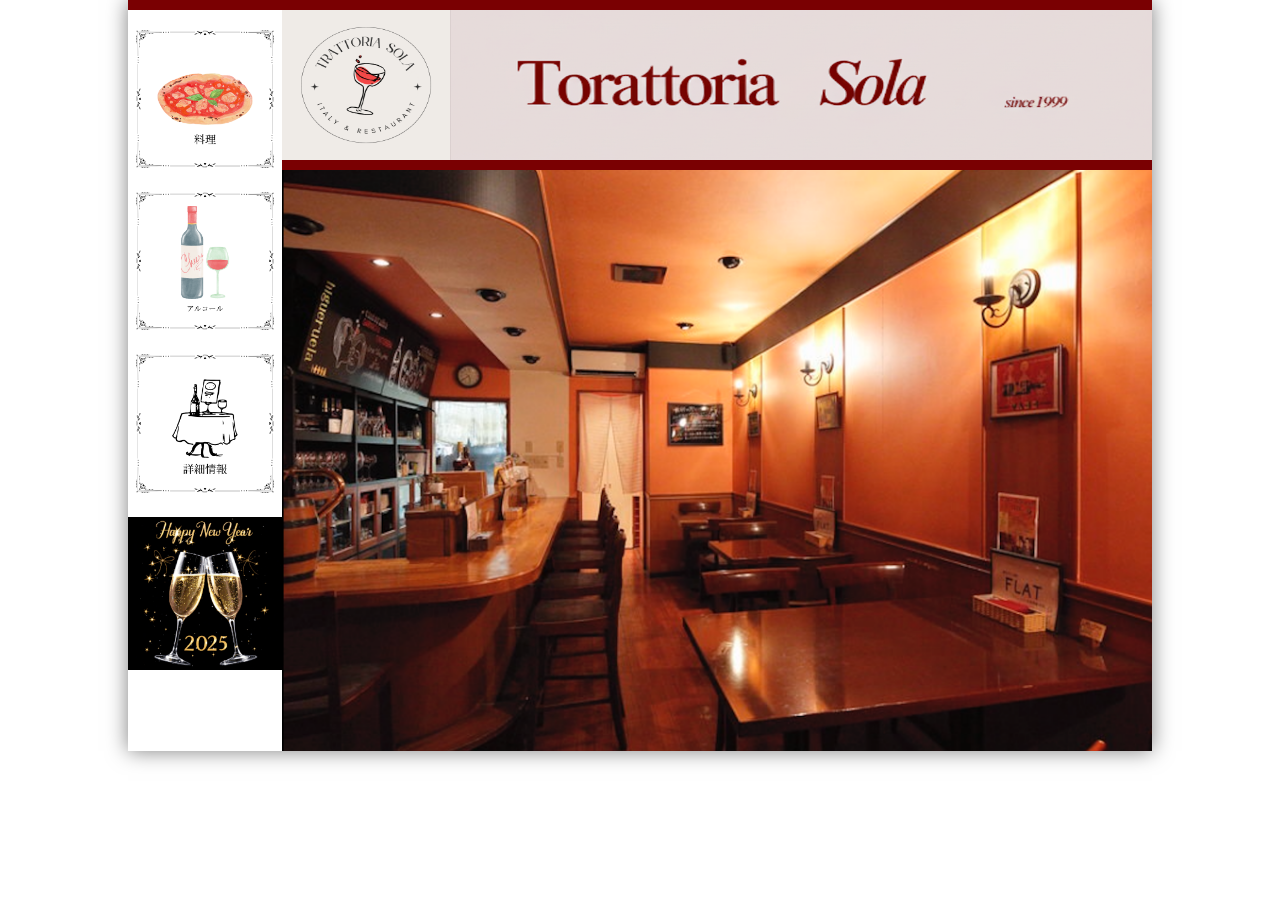
<file: index.html>
<!doctype html>
<html>
<head>
<meta charset="UTF-8">
<title>無題ドキュメント</title>
<link href="project6.css" rel="stylesheet" type="text/css">
</head>

<body>
<div class="container-flex">
    <div class="sidebar">
		<a href="menu.html" class="sidebar-link">
			<img src="料理.png" alt="画像1">
		</a>
		<a href="alcohol.html" class="sidebar-link">
			<img src="アルコール.png" alt="画像2">
		</a>
		<a href="detail.html" class="sidebar-link">
			<img src="詳細情報.png" alt="画像3">
		</a>
		<a href="newyear.html" class="sideber-link">
			<img src="ai-generated-16987_256.gif" alt="画像4">
		</a>
    </div>
    <div class="main-area">
        <header class="header">
			<div class="middle">
				<div id="one"><img src="torattoria sole.png" alt="" width="100%" height="100%"></div>
				<div id="two"><img src="スクリーンショット 2025-11-25 18.23.00.png" alt="" width="100%" height="100%"></div>
			</div>
        </header>
        <main class="content">
			<img src="内装3.png" alt="内装写真" width="auto" height="100%" class="scrollable-image"> 
        </main>
    </div>
</div>
</body>
</html>
</file>
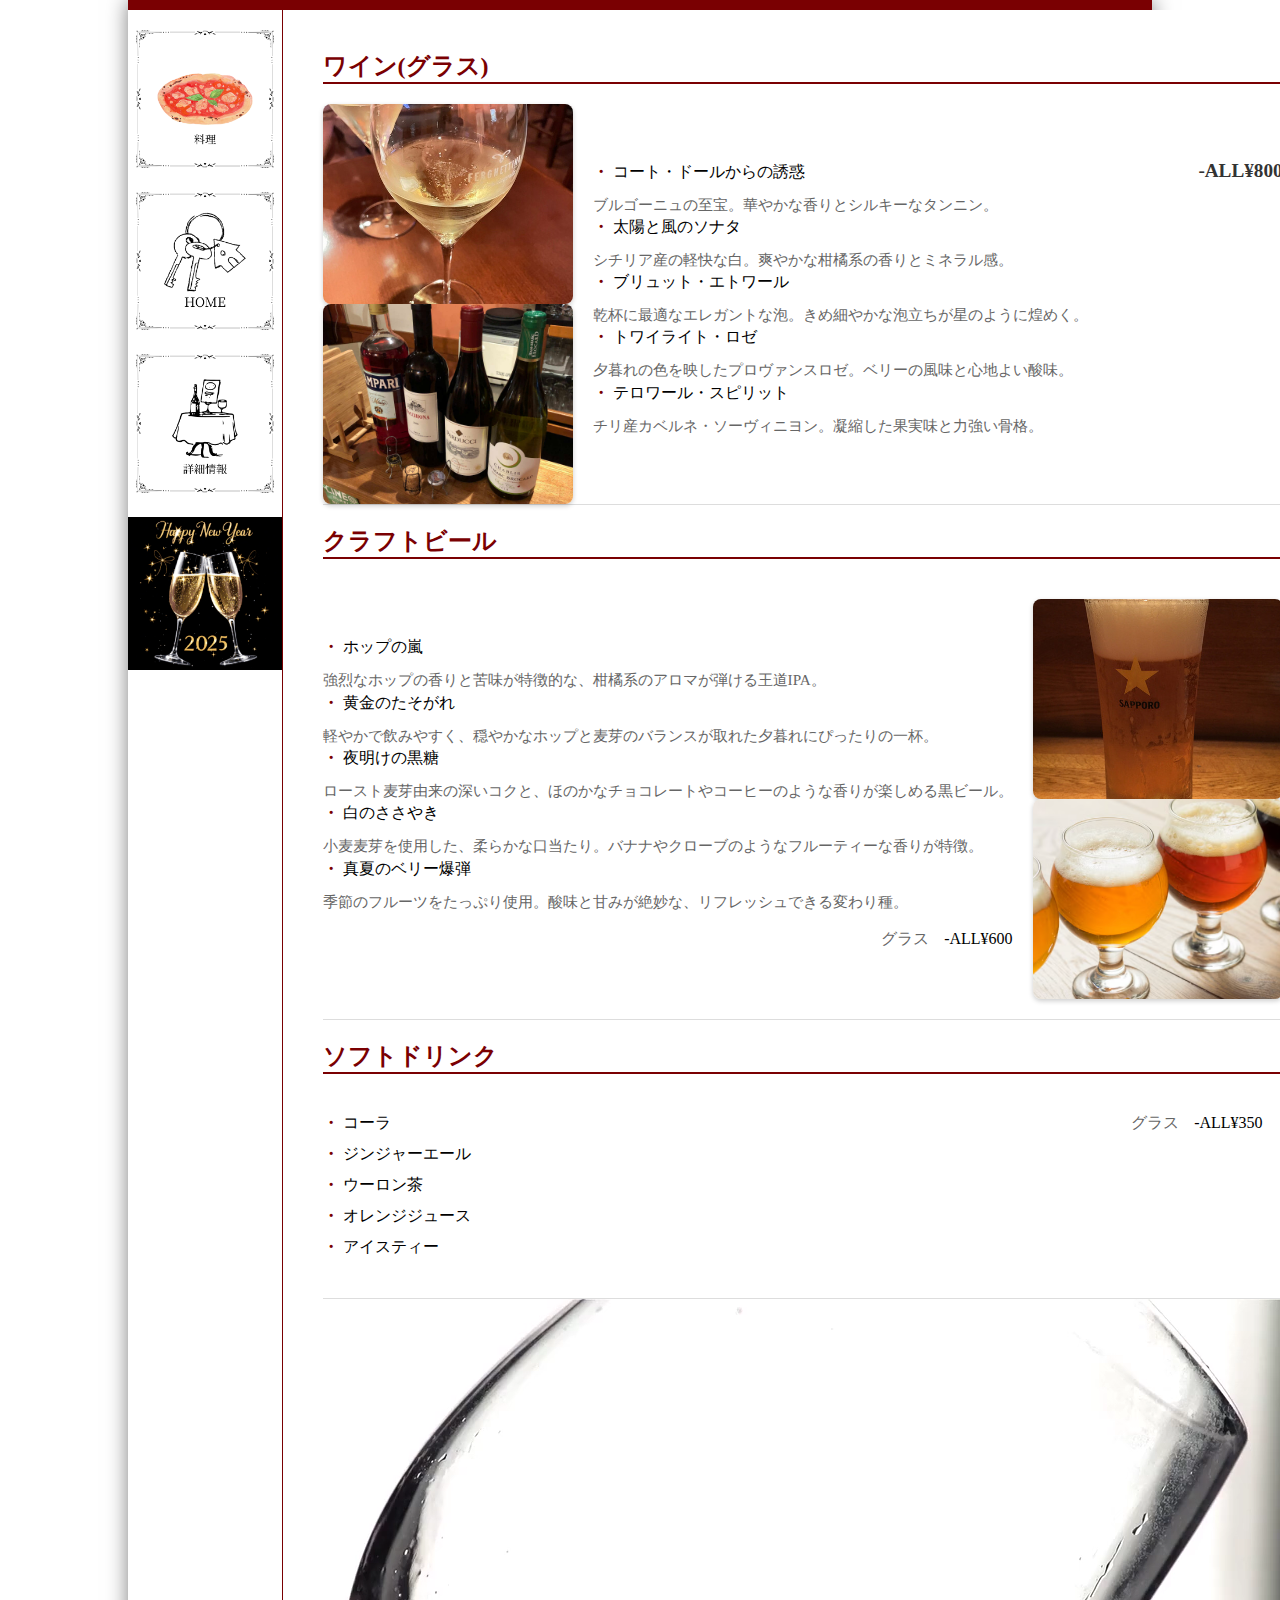
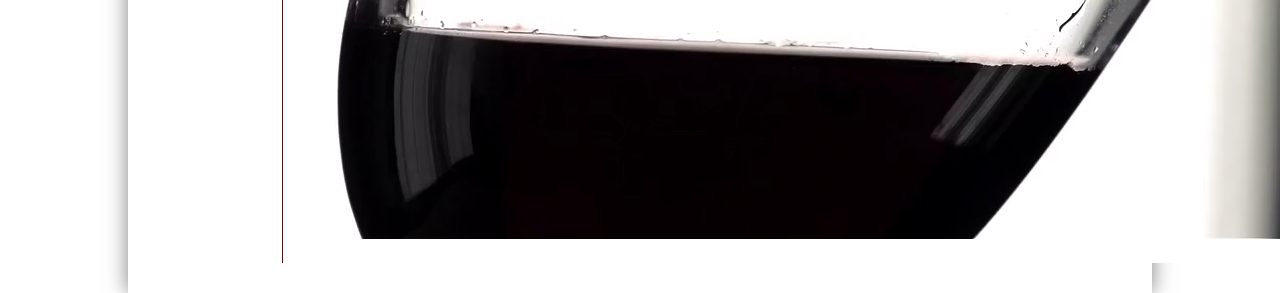
<file: alcohol.html>
<!doctype html>
<html>
<head>
<meta charset="UTF-8">
<title>無題ドキュメント</title>
<link href="project6.css" rel="stylesheet" type="text/css">
</head>

<body>
	<div class="container-flex">
		<div class="sidebar">
			<a href="menu.html" class="sidebar-link">
			<img src="料理.png" alt="画像1">
		</a>
		<a href="index.html" class="sidebar-link">
			<img src="home.png" alt="画像2">
		</a>
		<a href="detail.html" class="sidebar-link">
			<img src="詳細情報.png" alt="画像3">
		</a>
		<a href="newyear.html" class="sideber-link">
			<img src="ai-generated-16987_256.gif" alt="画像4">
		</a>
		</div>
		<div class="main-area">
			<main class="content">
				<div class="menu-list-container">
					<h2>ワイン(グラス)</h2>
					<div class="drink-row">
						<div class="menu-info">
							<div class="menu-header">
								<ul class="wine-list">
									<li>コート・ドールからの誘惑</li>
									<p class="desc">ブルゴーニュの至宝。華やかな香りとシルキーなタンニン。</p>
									<li>太陽と風のソナタ</li>
									<p class="desc">シチリア産の軽快な白。爽やかな柑橘系の香りとミネラル感。</p>
									<li>ブリュット・エトワール</li>
									<p class="desc">乾杯に最適なエレガントな泡。きめ細やかな泡立ちが星のように煌めく。</p>
									<li>トワイライト・ロゼ</li>
									<p class="desc">夕暮れの色を映したプロヴァンスロゼ。ベリーの風味と心地よい酸味。</p>
									<li>テロワール・スピリット</li>
									<p class="desc">チリ産カベルネ・ソーヴィニヨン。凝縮した果実味と力強い骨格。</p>
								</ul>
							<span class="price2">-ALL¥800</span>
							</div>
						</div>
					<div class="menu-image">
						<img src="ワイン2.jpg" alt="ハンバーグ">
						<img src="kodawari.jpg" alt="ハンバーグ">
					</div>
				    </div>
					<h2>クラフトビール</h2>
					<div class="menu-row">
						<div class="menu-info">
							<div class="menu-header">
								<ul class="wine-list">
									<li>ホップの嵐</li>
									<p class="desc">強烈なホップの香りと苦味が特徴的な、柑橘系のアロマが弾ける王道IPA。</p>
									<li>黄金のたそがれ</li>
									<p class="desc">軽やかで飲みやすく、穏やかなホップと麦芽のバランスが取れた夕暮れにぴったりの一杯。</p>
									<li>夜明けの黒糖</li>
									<p class="desc">ロースト麦芽由来の深いコクと、ほのかなチョコレートやコーヒーのような香りが楽しめる黒ビール。</p>
									<li>白のささやき</li>
									<p class="desc">小麦麦芽を使用した、柔らかな口当たり。バナナやクローブのようなフルーティーな香りが特徴。</p>
									<li>真夏のベリー爆弾</li>
									<p class="desc">季節のフルーツをたっぷり使用。酸味と甘みが絶妙な、リフレッシュできる変わり種。</p>
								</ul>
							<span class="gram">グラス</span>
							<span class="price1">-ALL¥600</span>
							</div>
						</div>
					<div class="menu-image">
						<img src="beer.jpg" alt="ハンバーグ">
						<img src="beer.png" alt="ハンバーグ">
					</div>
				    </div>
					<h2>ソフトドリンク</h2>
					<div class="menu-row">
						<div class="menu-info">
							<div class="menu-header">
								<ul class="wine-list">
									<li>コーラ</li>
									<li>ジンジャーエール</li>
									<li>ウーロン茶</li>
									<li>オレンジジュース</li>
									<li>アイスティー</li>
								</ul>
							<span class="gram">グラス</span>
							<span class="price1">-ALL¥350</span>
							</div>
						</div>
				    </div>
					<video src="waine.mp4" autoplay loop muted playsinline></video>
				</div>
					<div class="menu-top-movie">
				</div>
			</main>
		</div>
	</div>
</body>
</html>
</file>
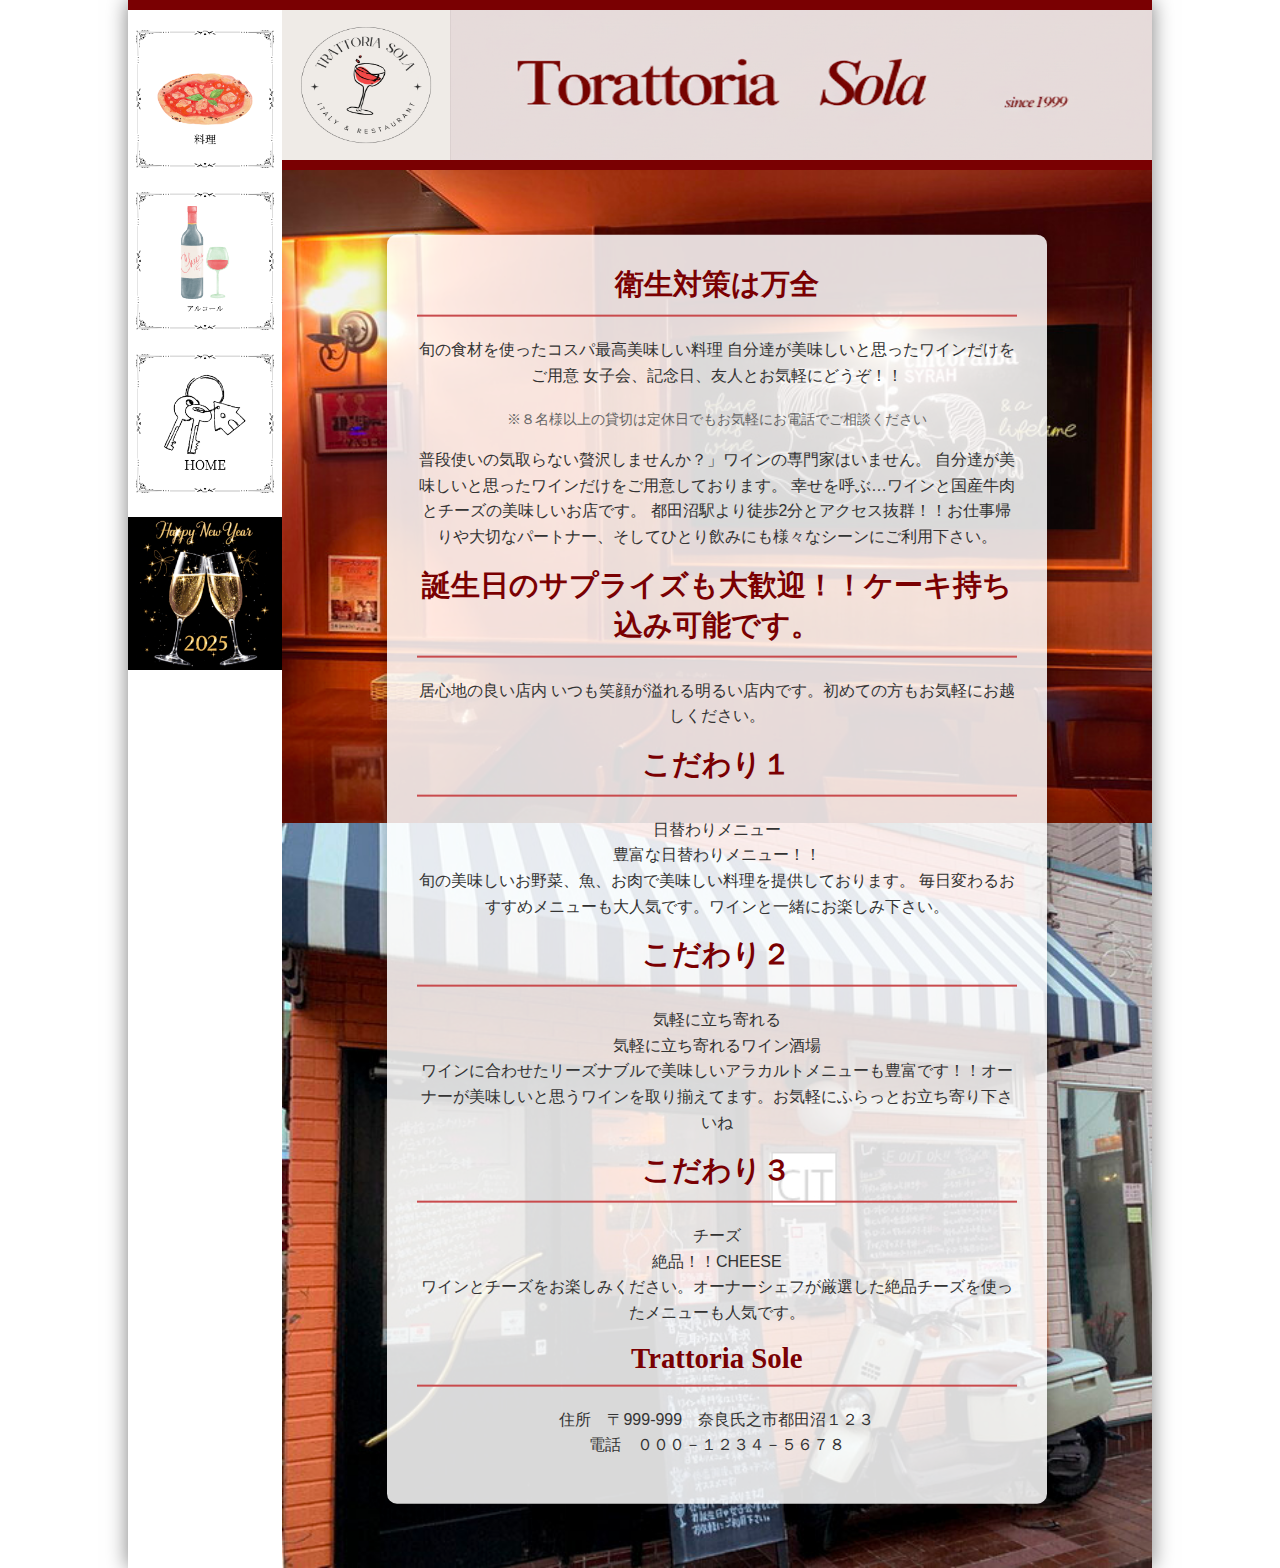
<file: detail.html>
<!doctype html>
<html>
<head>
<meta charset="UTF-8">
<title>無題ドキュメント</title>
<link href="project6.css" rel="stylesheet" type="text/css">
</head>

<body>
	<div class="container-flex">
		<div class="sidebar">
			<a href="menu.html" class="sidebar-link">
			<img src="料理.png" alt="画像1">
		</a>
		<a href="alcohol.html" class="sidebar-link">
			<img src="アルコール.png" alt="画像2">
		</a>
		<a href="index.html" class="sidebar-link">
			<img src="home.png" alt="画像2">
		</a>
		<a href="newyear.html" class="sideber-link">
			<img src="ai-generated-16987_256.gif" alt="画像4">
		</a>
		</div>
		<div class="main-area">
        <header class="header">
			<div class="middle">
				<div id="one"><img src="torattoria sole.png" alt="" width="100%" height="100%"></div>
				<div id="two"><img src="スクリーンショット 2025-11-25 18.23.00.png" alt="" width="100%" height="100%"></div>
			</div>
        </header>
		<main class="content">
			<img src="内装1.jpg" alt="内装写真" width="auto" height="100%" class="scrollable-image">
			<img src="外観.jpg" alt="内装写真" width="auto" height="100%" class="scrollable-image">
			<div class="overlay-info">
				<h3>衛生対策は万全</h3>
				<p>旬の食材を使ったコスパ最高美味しい料理

自分達が美味しいと思ったワインだけをご用意

女子会、記念日、友人とお気軽にどうぞ！！</p>
				<p class="small-text">※８名様以上の貸切は定休日でもお気軽にお電話でご相談ください</p>
				<p>普段使いの気取らない贅沢しませんか？」ワインの専門家はいません。

自分達が美味しいと思ったワインだけをご用意しております。



幸せを呼ぶ…ワインと国産牛肉とチーズの美味しいお店です。



都田沼駅より徒歩2分とアクセス抜群！！お仕事帰りや大切なパートナー、そしてひとり飲みにも様々なシーンにご利用下さい。

</p>
				<h3>誕生日のサプライズも大歓迎！！ケーキ持ち込み可能です。</h3>
				<p>居心地の良い店内

いつも笑顔が溢れる明るい店内です。初めての方もお気軽にお越しください。</p>
				<h3>こだわり１</h3>
				<p>日替わりメニュー<br>
豊富な日替わりメニュー！！<br>
					旬の美味しいお野菜、魚、お肉で美味しい料理を提供しております。

					毎日変わるおすすめメニューも大人気です。ワインと一緒にお楽しみ下さい。</p>
				<h3>こだわり２</h3>
				<p>
				気軽に立ち寄れる<br>
気軽に立ち寄れるワイン酒場<br>
					ワインに合わせたリーズナブルで美味しいアラカルトメニューも豊富です！！オーナーが美味しいと思うワインを取り揃えてます。お気軽にふらっとお立ち寄り下さいね
				</p>
				<h3>こだわり３</h3>
				<p>チーズ<br>
絶品！！CHEESE<br>
					ワインとチーズをお楽しみください。オーナーシェフが厳選した絶品チーズを使ったメニューも人気です。
				</p>
				<h3>Trattoria Sole</h3>
				<p>住所　〒999-999　奈良氏之市都田沼１２３<br>
					電話　０００－１２３４－５６７８
				</p>
			</div>
        </main>
		</div>
	</div>
</body>
</html>
</file>
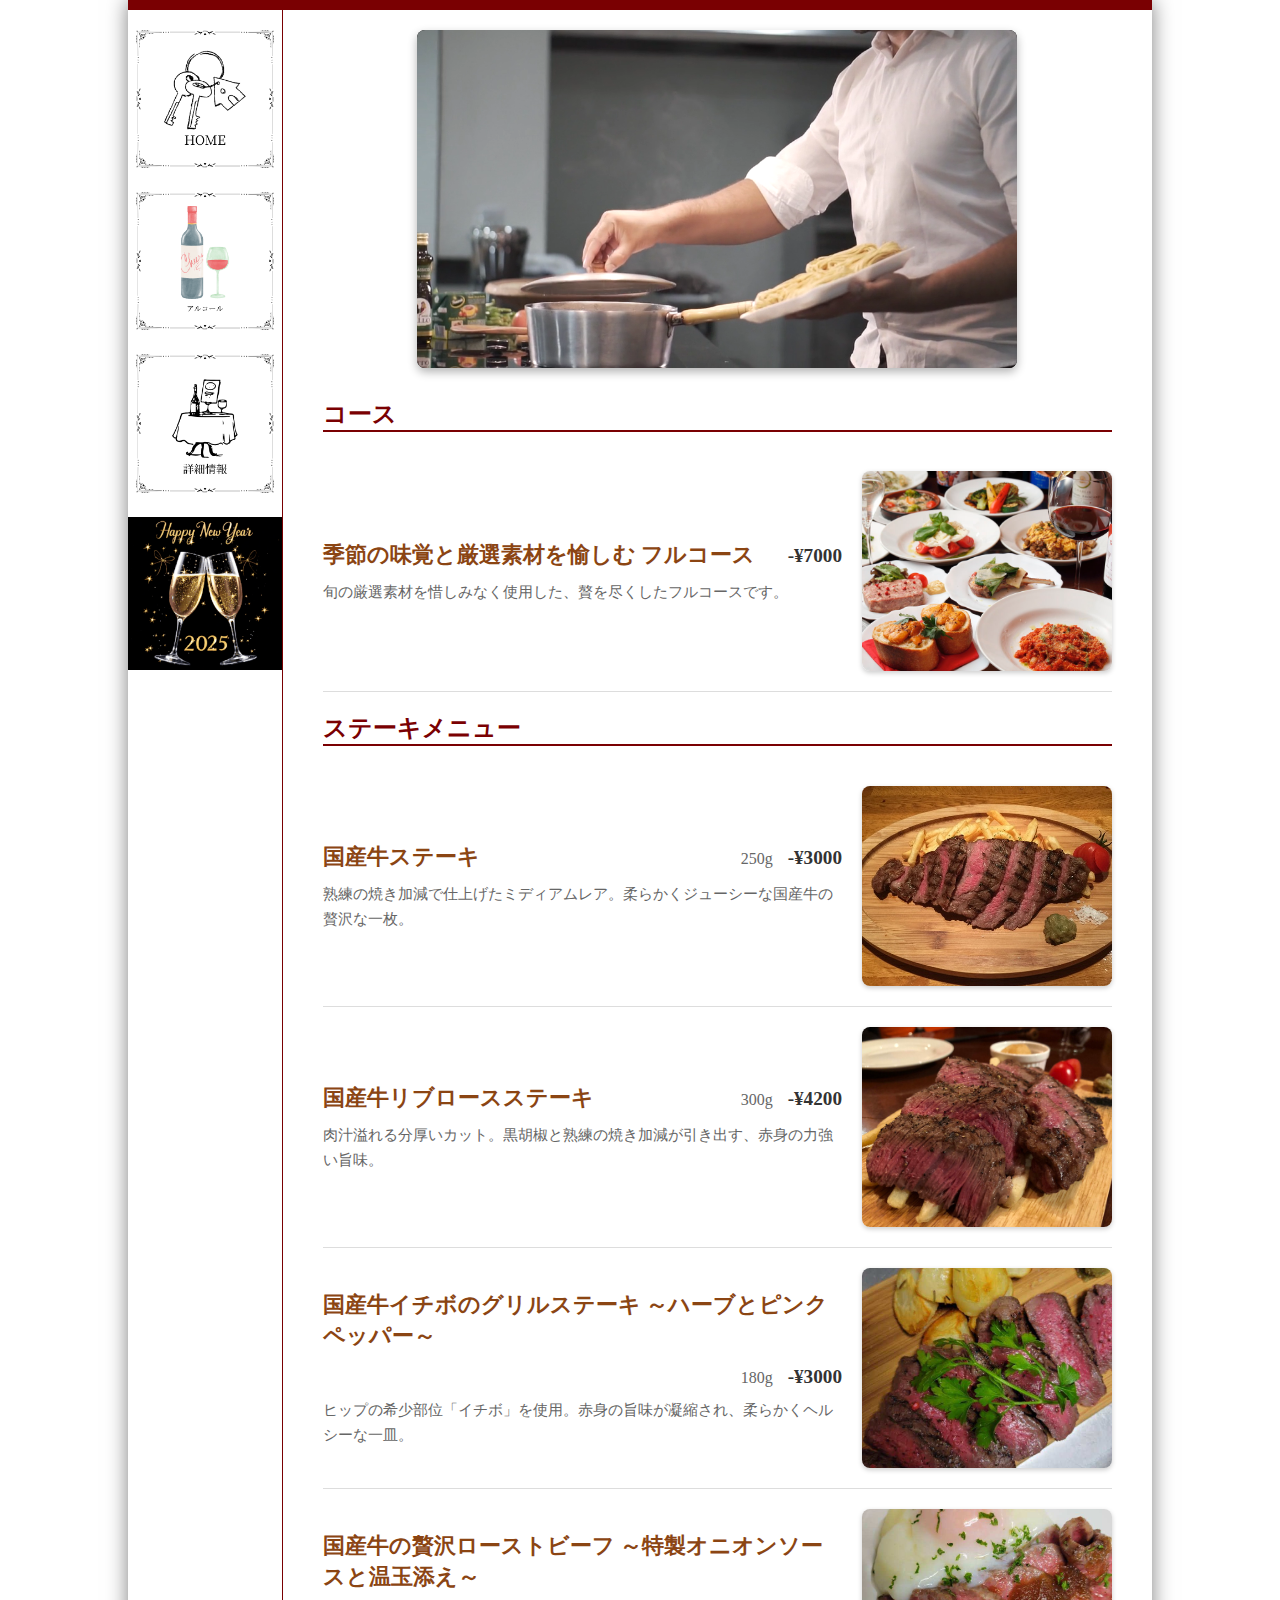
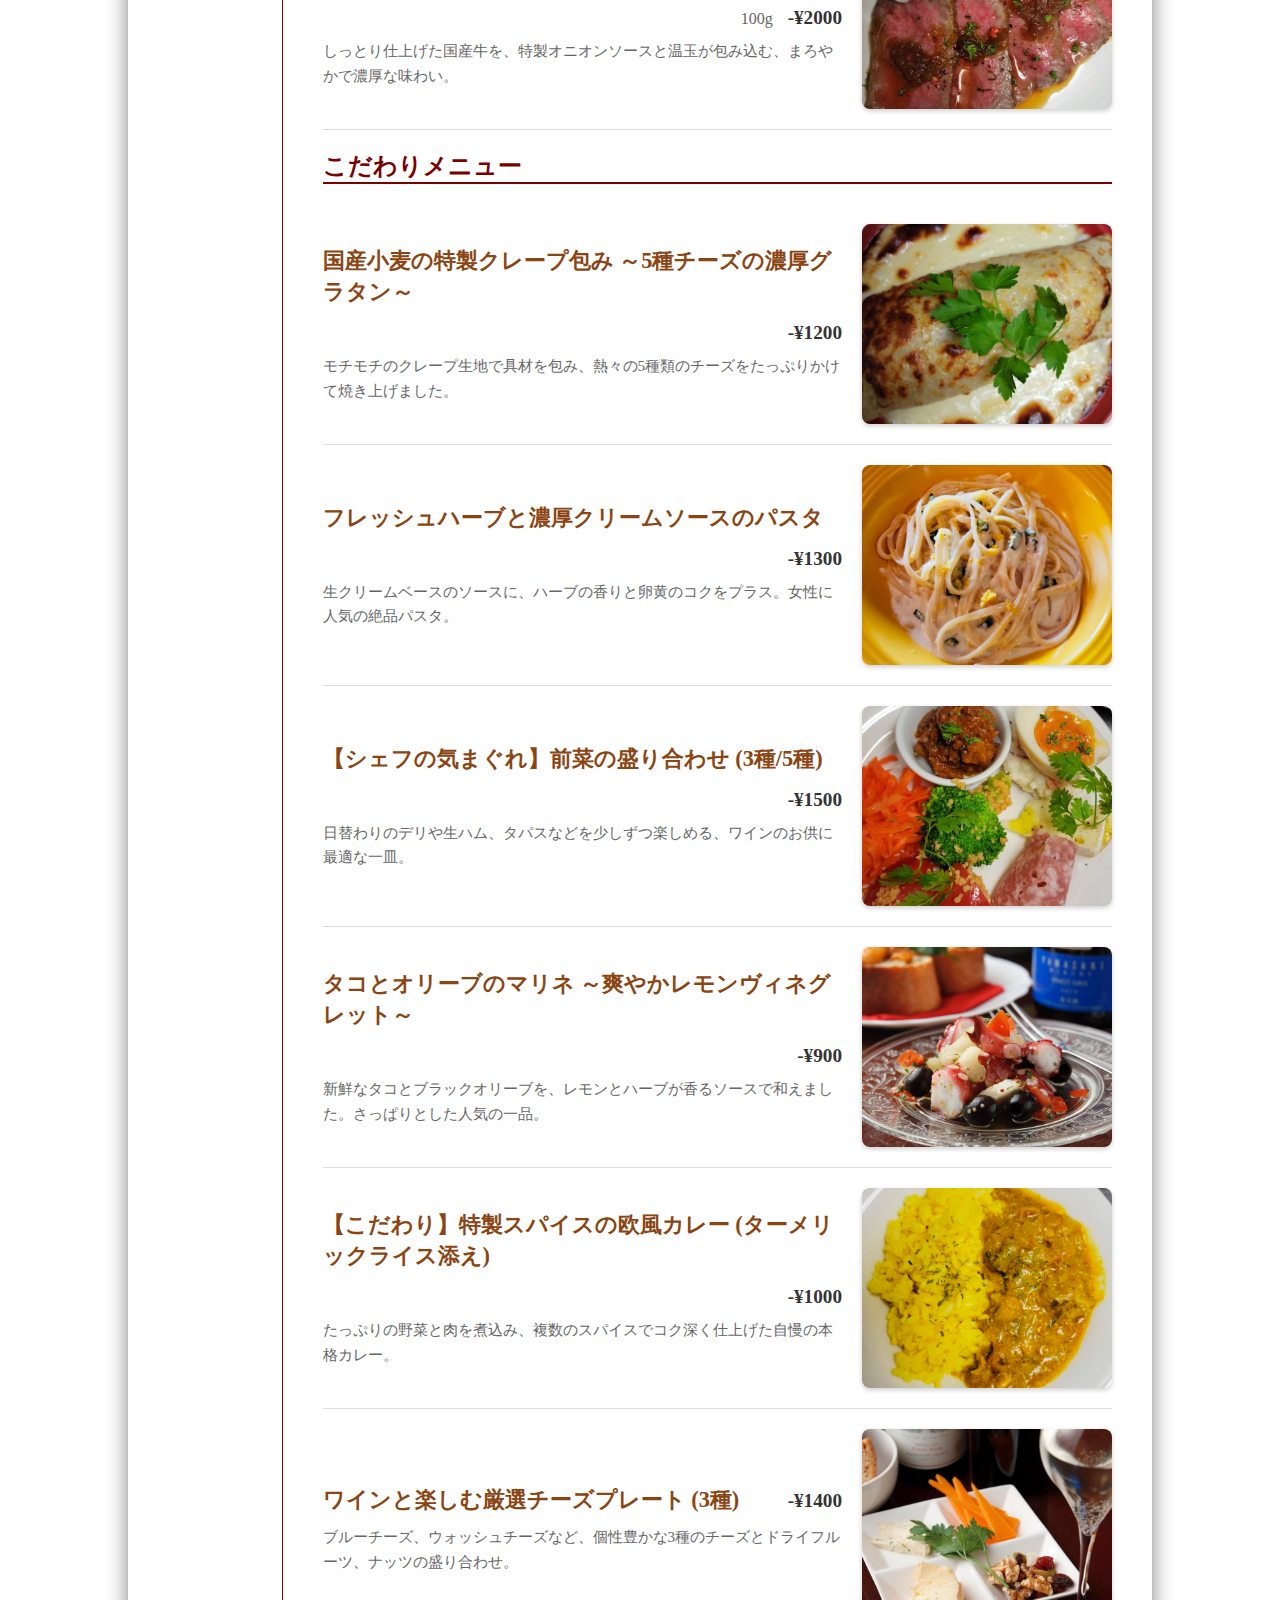
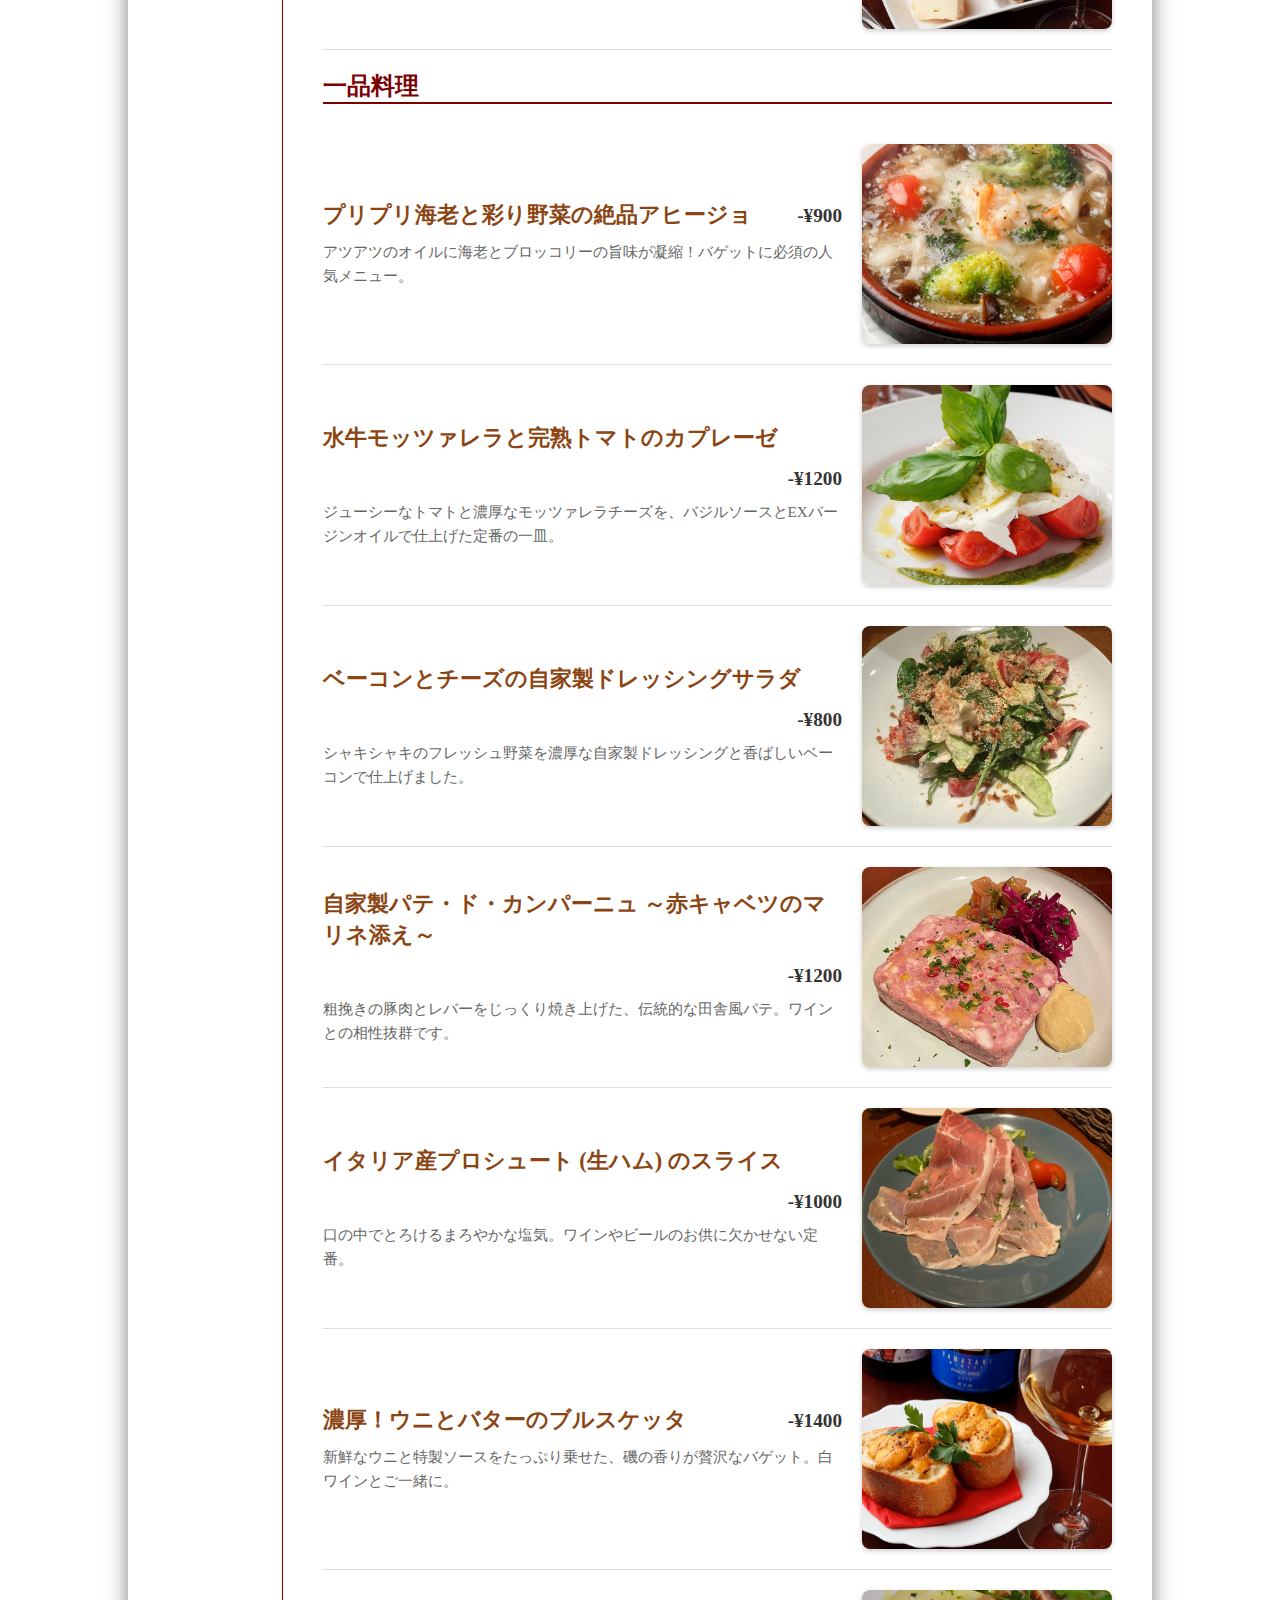
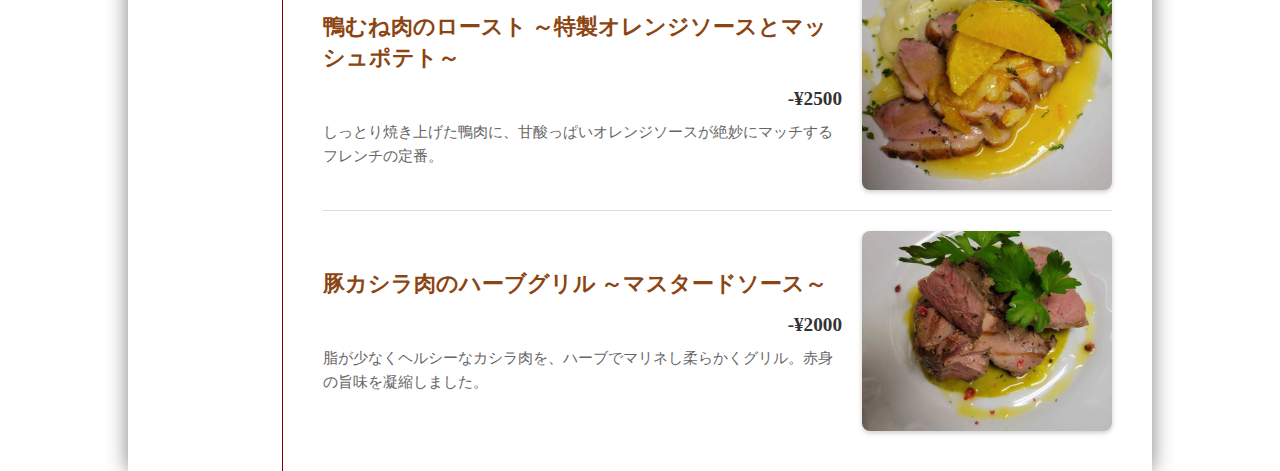
<file: menu.html>
<!doctype html>
<html>
<head>
<meta charset="UTF-8">
<title>無題ドキュメント</title>
<link href="project6.css" rel="stylesheet" type="text/css">
</head>

<body>
	<div class="container-flex">
		<div class="sidebar">
			<a href="index.html" class="sidebar-link">
			<img src="home.png" alt="画像1">
		</a>
		<a href="alcohol.html" class="sidebar-link">
			<img src="アルコール.png" alt="画像2">
		</a>
		<a href="detail.html" class="sidebar-link">
			<img src="詳細情報.png" alt="画像3">
		</a>
		<a href="newyear.html" class="sideber-link">
			<img src="ai-generated-16987_256.gif" alt="画像4">
		</a>
		</div>
		<div class="main-area">
			<main class="content">
				<div class="menu-list-container">
					<div class="menu-top-movie">
						<video src="pasta.mp4" autoplay loop muted playsinline></video>
					</div>
					<h2>コース</h2>
					<div class="menu-row">
						<div class="menu-info">
							<div class="menu-header">
								<h3>季節の味覚と厳選素材を愉しむ フルコース</h3>
							<span class="price2">-¥7000</span>
							</div>
						<p class="desc">旬の厳選素材を惜しみなく使用した、贅を尽くしたフルコースです。</p>
						</div>
					<div class="menu-image">
						<img src="kousu.jpg" alt="ハンバーグ">
					</div>
				    </div>
					<h2>ステーキメニュー</h2>
					<div class="menu-row">
						<div class="menu-info">
							<div class="menu-header">
								<h3>国産牛ステーキ</h3>
							<span class="gram">250g</span>
							<span class="price">-¥3000</span>
							</div>
						<p class="desc">熟練の焼き加減で仕上げたミディアムレア。柔らかくジューシーな国産牛の贅沢な一枚。</p>
						</div>
					<div class="menu-image">
						<img src="国産牛ステーキ.jpg" alt="ハンバーグ">
					</div>
				    </div>
					<div class="menu-row">
						<div class="menu-info">
							<div class="menu-header">
								<h3>国産牛リブロースステーキ</h3>
							<span class="gram">300g</span>
							<span class="price">-¥4200</span>
							</div>
						<p class="desc">肉汁溢れる分厚いカット。黒胡椒と熟練の焼き加減が引き出す、赤身の力強い旨味。</p>
						</div>
					<div class="menu-image">
						<img src="国産牛ステーキ2.jpg" alt="ハンバーグ">
					</div>
				    </div>
					<div class="menu-row">
						<div class="menu-info">
							<div class="menu-header">
								<h3>国産牛イチボのグリルステーキ ～ハーブとピンクペッパー～</h3>
							<span class="gram">180g</span>
							<span class="price">-¥3000</span>
							</div>
						<p class="desc">ヒップの希少部位「イチボ」を使用。赤身の旨味が凝縮され、柔らかくヘルシーな一皿。</p>
						</div>
					<div class="menu-image">
						<img src="cow.jpg" alt="ハンバーグ">
					</div>
				    </div>
					<div class="menu-row">
						<div class="menu-info">
							<div class="menu-header">
								<h3>国産牛の贅沢ローストビーフ ～特製オニオンソースと温玉添え～</h3>
							<span class="gram">100g</span>
							<span class="price">-¥2000</span>
							</div>
						<p class="desc">しっとり仕上げた国産牛を、特製オニオンソースと温玉が包み込む、まろやかで濃厚な味わい。</p>
						</div>
					<div class="menu-image">
						<img src="cow2.jpg" alt="ハンバーグ">
					</div>
				    </div>
					<h2>こだわりメニュー</h2>
					<div class="menu-row">
						<div class="menu-info">
							<div class="menu-header">
								<h3>国産小麦の特製クレープ包み ～5種チーズの濃厚グラタン～</h3>
							<span class="price2">-¥1200</span>
							</div>
						<p class="desc">モチモチのクレープ生地で具材を包み、熱々の5種類のチーズをたっぷりかけて焼き上げました。</p>
						</div>
					<div class="menu-image">
						<img src="cheese.jpg" alt="ハンバーグ">
					</div>
				    </div>
					<div class="menu-row">
						<div class="menu-info">
							<div class="menu-header">
								<h3>フレッシュハーブと濃厚クリームソースのパスタ</h3>
							<span class="price2">-¥1300</span>
							</div>
						<p class="desc">生クリームベースのソースに、ハーブの香りと卵黄のコクをプラス。女性に人気の絶品パスタ。</p>
						</div>
					<div class="menu-image">
						<img src="pasta.jpg" alt="ハンバーグ">
					</div>
				    </div>
					<div class="menu-row">
						<div class="menu-info">
							<div class="menu-header">
								<h3>【シェフの気まぐれ】前菜の盛り合わせ (3種/5種)</h3>
							<span class="price2">-¥1500</span>
							</div>
						<p class="desc">日替わりのデリや生ハム、タパスなどを少しずつ楽しめる、ワインのお供に最適な一皿。</p>
						</div>
					<div class="menu-image">
						<img src="sarada.jpg" alt="ハンバーグ">
					</div>
				    </div>
					<div class="menu-row">
						<div class="menu-info">
							<div class="menu-header">
								<h3>タコとオリーブのマリネ ～爽やかレモンヴィネグレット～</h3>
							<span class="price2">-¥900</span>
							</div>
						<p class="desc">新鮮なタコとブラックオリーブを、レモンとハーブが香るソースで和えました。さっぱりとした人気の一品。</p>
						</div>
					<div class="menu-image">
						<img src="2.jpg" alt="ハンバーグ">
					</div>
				    </div>
					<div class="menu-row">
						<div class="menu-info">
							<div class="menu-header">
								<h3>【こだわり】特製スパイスの欧風カレー (ターメリックライス添え)</h3>
							<span class="price2">-¥1000</span>
							</div>
						<p class="desc">たっぷりの野菜と肉を煮込み、複数のスパイスでコク深く仕上げた自慢の本格カレー。</p>
						</div>
					<div class="menu-image">
						<img src="1.jpg" alt="ハンバーグ">
					</div>
				    </div>
					<div class="menu-row">
						<div class="menu-info">
							<div class="menu-header">
								<h3>ワインと楽しむ厳選チーズプレート (3種)</h3>
							<span class="price2">-¥1400</span>
							</div>
						<p class="desc">ブルーチーズ、ウォッシュチーズなど、個性豊かな3種のチーズとドライフルーツ、ナッツの盛り合わせ。</p>
						</div>
					<div class="menu-image">
						<img src="5.jpg" alt="ハンバーグ">
					</div>
				    </div>
					<h2>一品料理</h2>
					<div class="menu-row">
						<div class="menu-info">
							<div class="menu-header">
								<h3>プリプリ海老と彩り野菜の絶品アヒージョ</h3>
							<span class="price2">-¥900</span>
							</div>
						<p class="desc">アツアツのオイルに海老とブロッコリーの旨味が凝縮！バゲットに必須の人気メニュー。</p>
						</div>
					<div class="menu-image">
						<img src="0.jpg" alt="ハンバーグ">
					</div>
				    </div>
					<div class="menu-row">
						<div class="menu-info">
							<div class="menu-header">
								<h3>水牛モッツァレラと完熟トマトのカプレーゼ</h3>
							<span class="price2">-¥1200</span>
							</div>
						<p class="desc">ジューシーなトマトと濃厚なモッツァレラチーズを、バジルソースとEXバージンオイルで仕上げた定番の一皿。</p>
						</div>
					<div class="menu-image">
						<img src="tomato.jpg" alt="ハンバーグ">
					</div>
				    </div>
					<div class="menu-row">
						<div class="menu-info">
							<div class="menu-header">
								<h3>ベーコンとチーズの自家製ドレッシングサラダ</h3>
							<span class="price2">-¥800</span>
							</div>
						<p class="desc">シャキシャキのフレッシュ野菜を濃厚な自家製ドレッシングと香ばしいベーコンで仕上げました。</p>
						</div>
					<div class="menu-image">
						<img src="fresh.jpg" alt="ハンバーグ">
					</div>
				    </div>
					<div class="menu-row">
						<div class="menu-info">
							<div class="menu-header">
								<h3>自家製パテ・ド・カンパーニュ ～赤キャベツのマリネ添え～</h3>
							<span class="price2">-¥1200</span>
							</div>
						<p class="desc">粗挽きの豚肉とレバーをじっくり焼き上げた、伝統的な田舎風パテ。ワインとの相性抜群です。</p>
						</div>
					<div class="menu-image">
						<img src="patedo.jpg" alt="ハンバーグ">
					</div>
				    </div>
					<div class="menu-row">
						<div class="menu-info">
							<div class="menu-header">
								<h3>イタリア産プロシュート (生ハム) のスライス</h3>
							<span class="price2">-¥1000</span>
							</div>
						<p class="desc">口の中でとろけるまろやかな塩気。ワインやビールのお供に欠かせない定番。</p>
						</div>
					<div class="menu-image">
						<img src="nama.jpg" alt="ハンバーグ">
					</div>
				    </div>
					<div class="menu-row">
						<div class="menu-info">
							<div class="menu-header">
								<h3>濃厚！ウニとバターのブルスケッタ</h3>
							<span class="price2">-¥1400</span>
							</div>
						<p class="desc">新鮮なウニと特製ソースをたっぷり乗せた、磯の香りが贅沢なバゲット。白ワインとご一緒に。</p>
						</div>
					<div class="menu-image">
						<img src="wainn.jpg" alt="ハンバーグ">
					</div>
				    </div>
					<div class="menu-row">
						<div class="menu-info">
							<div class="menu-header">
								<h3>鴨むね肉のロースト ～特製オレンジソースとマッシュポテト～</h3>
							<span class="price2">-¥2500</span>
							</div>
						<p class="desc">しっとり焼き上げた鴨肉に、甘酸っぱいオレンジソースが絶妙にマッチするフレンチの定番。</p>
						</div>
					<div class="menu-image">
						<img src="orange.jpg" alt="ハンバーグ">
					</div>
				    </div>
					<div class="menu-row">
						<div class="menu-info">
							<div class="menu-header">
								<h3>豚カシラ肉のハーブグリル ～マスタードソース～</h3>
							<span class="price2">-¥2000</span>
							</div>
						<p class="desc">脂が少なくヘルシーなカシラ肉を、ハーブでマリネし柔らかくグリル。赤身の旨味を凝縮しました。</p>
						</div>
					<div class="menu-image">
						<img src="guriru.jpg" alt="ハンバーグ">
					</div>
				    </div>
					
				</div>
			</main>
		</div>
	</div>
</body>
</html>
</file>
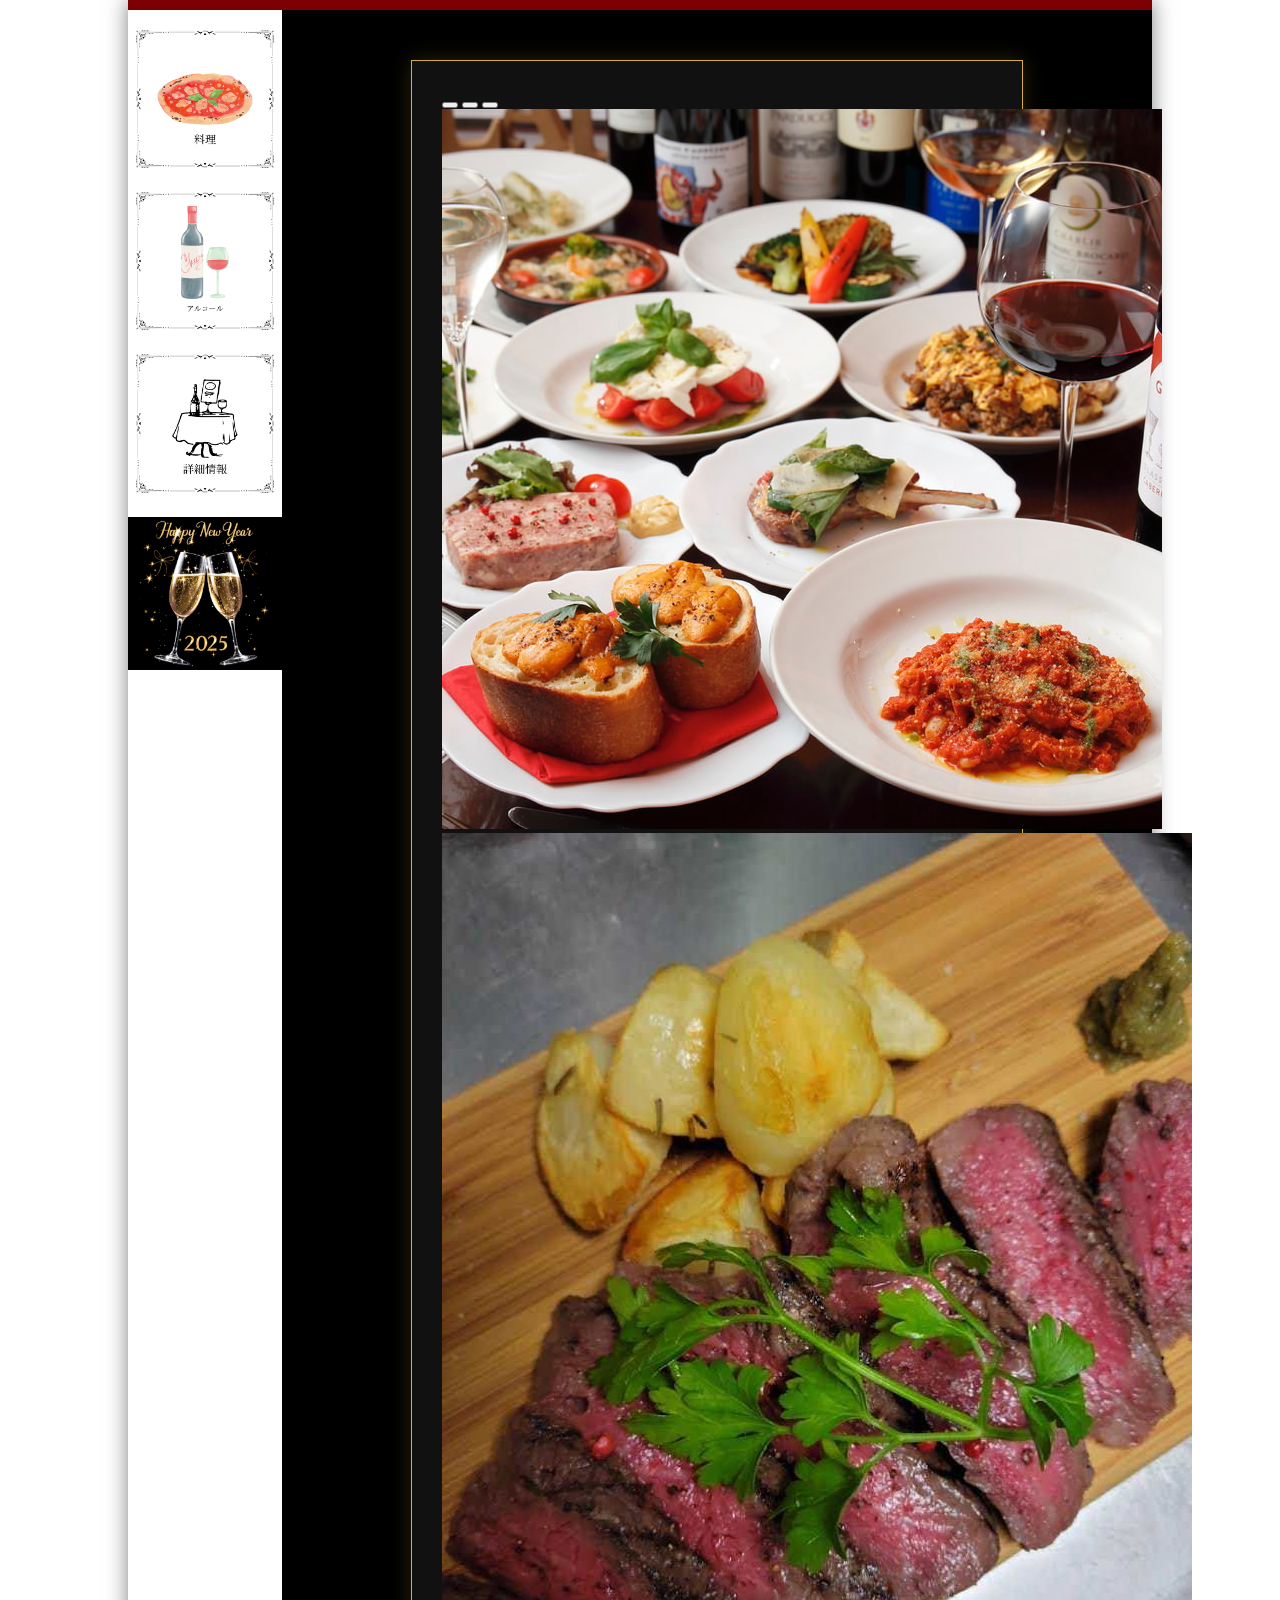
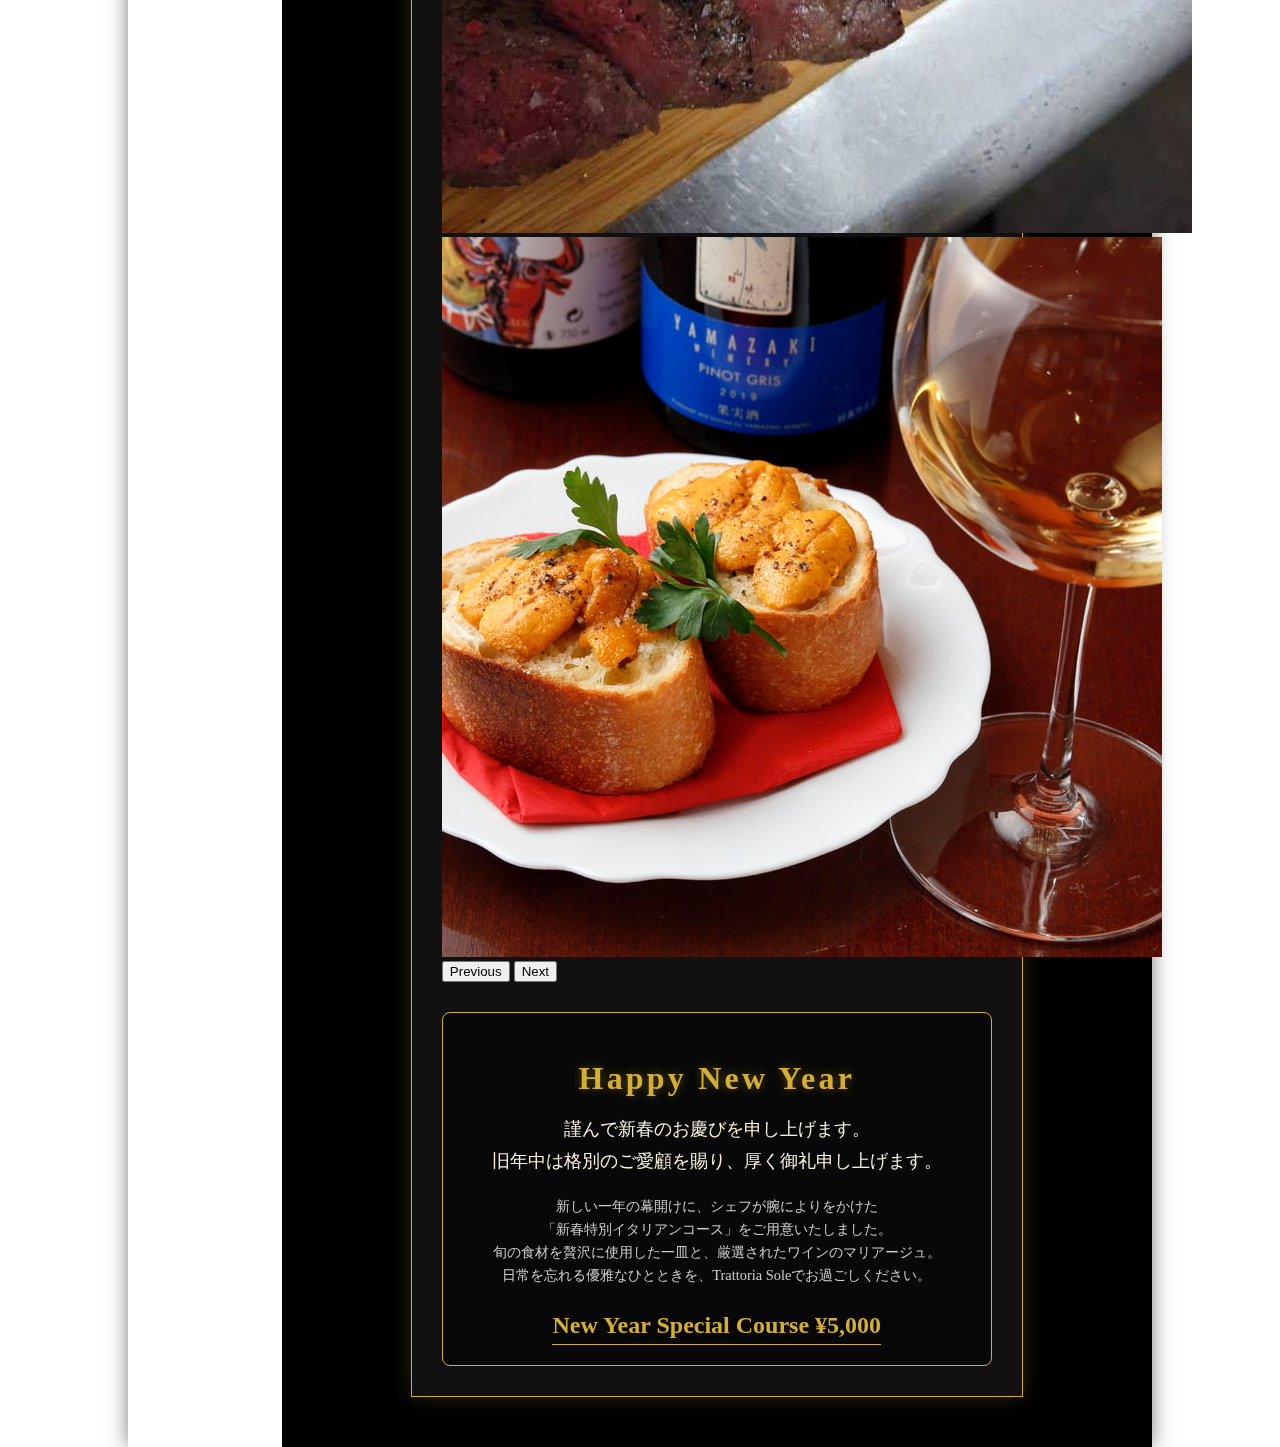
<file: newyear.html>
<!doctype html>
<html>
<head>
    <meta charset="UTF-8">
    <title>無題ドキュメント</title>
    <link href="https://cdn.jsdelivr.net/npm/bootstrap@5.0.2/dist/css/bootstrap.min.css" rel="stylesheet" integrity="sha384-EVSTQN3/azprG1Anm3QDgpJLIm9Nao0Yz1ztcQTwFspd3yD65VohhpuuCOmLASjC" crossorigin="anonymous">
    <link href="project6.css" rel="stylesheet" type="text/css">
</head>

<body>
    <div class="container-flex">
        
        <div class="sidebar">
            <a href="menu.html" class="sidebar-link">
                <img src="料理.png" alt="画像1">
            </a>
            <a href="alcohol.html" class="sidebar-link">
                <img src="アルコール.png" alt="画像2">
            </a>
            <a href="detail.html" class="sidebar-link">
                <img src="詳細情報.png" alt="画像3">
            </a>
            <a href="newyear.html" class="sideber-link">
                <img src="ai-generated-16987_256.gif" alt="画像4">
            </a>
        </div>

        <div class="main-area1">
            <main class="content">
                <div class="container" style="max-width: 550px;">
                    
                    <div id="carouselExampleIndicators" class="carousel slide" data-bs-ride="carousel">
                        <div class="carousel-indicators">
                            <button type="button" data-bs-target="#carouselExampleIndicators" data-bs-slide-to="0" class="active" aria-current="true" aria-label="Slide 1"></button>
                            <button type="button" data-bs-target="#carouselExampleIndicators" data-bs-slide-to="1" aria-label="Slide 2"></button>
                            <button type="button" data-bs-target="#carouselExampleIndicators" data-bs-slide-to="2" aria-label="Slide 3"></button>
                        </div>
                        
                        <div class="carousel-inner">
                            <div class="carousel-item active">
                                <img src="kousu.jpg" class="d-block w-100" alt="...">
                            </div>
                            <div class="carousel-item">
                                <img src="cow.jpg" class="d-block w-100" alt="...">
                            </div>
                            <div class="carousel-item">
                                <img src="wainn.jpg" class="d-block w-100" alt="...">
                            </div>
                        </div>
                        
                        <button class="carousel-control-prev" type="button" data-bs-target="#carouselExampleIndicators" data-bs-slide="prev">
                            <span class="carousel-control-prev-icon" aria-hidden="true"></span>
                            <span class="visually-hidden">Previous</span>
                        </button>
                        <button class="carousel-control-next" type="button" data-bs-target="#carouselExampleIndicators" data-bs-slide="next">
                            <span class="carousel-control-next-icon" aria-hidden="true"></span>
                            <span class="visually-hidden">Next</span>
                        </button>
                    </div>
                    <div class="newyear-promo">
                        <h2 class="gold-title">Happy New Year</h2>
                        <p class="gold-text">
                            謹んで新春のお慶びを申し上げます。<br>
                            旧年中は格別のご愛顧を賜り、厚く御礼申し上げます。
                        </p>
                        <p class="gold-desc">
                            新しい一年の幕開けに、シェフが腕によりをかけた<br>
                            「新春特別イタリアンコース」をご用意いたしました。<br>
                            旬の食材を贅沢に使用した一皿と、厳選されたワインのマリアージュ。<br>
                            日常を忘れる優雅なひとときを、Trattoria Soleでお過ごしください。
                        </p>
                        <span class="special-price">New Year Special Course ¥5,000</span>
                    </div>
                    </div>
                </main>
        </div>
        </div>
    <script src="https://cdn.jsdelivr.net/npm/bootstrap@5.0.2/dist/js/bootstrap.bundle.min.js" integrity="sha384-MrcW6ZMFYlzcLA8Nl+NtUVF0sA7MsXsP1UyJoMp4YLEuNSfAP+JcXn/tWtIaxVXM" crossorigin="anonymous"></script>
</body>
</html>
</file>
<file: project6.css>
@charset "UTF-8";
html, body {
    margin: 0;
    padding: 0;
    height: auto;
    width: 100%;
}
.container-flex{
    width: 80%;
    height: 100%;
    border-top: 10px solid #7A0002;
	align-items: flex-start;
    display: flex;
    box-sizing: border-box;
	margin: 0 auto;
	box-shadow: 0 0 20px rgba(0, 0, 0, 0.5);
}
.container { 
    max-width: 400px;        
    margin: 50px auto;        
    border: 1px solid #D4AF37;       
    background-color: #111111;       
    padding: 30px;                  
    box-shadow: 0 0 20px rgba(212, 175, 55, 0.2); 
}
.header{
	height: 150px;
	width: 100%;
	display: 1;
	background-color: #7A0002;
	flex-direction: column;
	border-bottom: 10px solid #7A0002;
}
.main-area{
	flex-grow:1;
	display: flex;
	flex-direction: column;
}
.main-area1{
	flex-grow:1;
	display: flex;
	flex-direction: column;
    background-color:#000000;
}
.content{
    flex-grow: 1;
    padding: 0px;
    background-repeat: no-repeat;
    background-position: center center;
	position: relative;
	display: block;
}
.overlay-info{
	position: absolute;
	top: 50%;
	left:50%;
	transform: translate(-50%, -50%);
	width: 70%;
	max-width: 600px;
	padding: 30px;
	background-color: rgba(255, 255, 255, 0.85); /* 白背景で透明度85% */
    border-radius: 10px; /* 角を丸くする */
    box-shadow: 0 0 15px rgba(0, 0, 0, 0.3); /* 影をつけて浮き上がらせる */
    text-align: center; /* テキストを中央寄せ */
    z-index: 10; /* 画像より手前に表示 */
}
.overlay-info h3 {
    margin-top: 0;
    color: #7A0002; /* ヘッダーの色をブランドカラーに */
    font-family: "Hiragino Mincho ProN", serif;
    font-size: 1.8rem;
    border-bottom: 2px solid #C94B4D;
    padding-bottom: 10px;
    margin-bottom: 20px;
}
.overlay-info p {
    color: #333;
    font-family: sans-serif;
    line-height: 1.6;
}

.overlay-info .small-text {
    font-size: 0.9rem;
    color: #666;
    margin-top: 20px;
}
.scrollable-image {
    width: 100%; 
    height: 100%;
    display: block;
}
#one{
	width: 24%;
	height: 150px;
    background-color: #C94B4D;
	display: flex;
}
#two{
	width:100%;
	height: 150px;
	display: flex;
}
.middle{
	display: flex;
	width: 100%;
}
.sidebar{
	width: 15%;
	min-width: 125px;
	background-color: white;
	height: 100%;
	flex-shrink:0;
	display:flex;
	flex-direction: column;
    align-items: center;
    gap: 20px; 
    /* 上下に少し余白を入れる */
    padding-top: 20px;
    padding-bottom: 20px;
	
	position: sticky;
	top: 0;
}
.sidebar img {
    width: 100%;
    height: auto;
}
.sidebar-link{
	display: block;
	width:90%;
	transition: opacity 0.3s;
}
.sidebar-link:hover{
	opacity: 0.7;
	cursor: pointer;
}
.menu-list-container {
    padding: 20px 40px; 
    background-color: #fff;
	border-left: 1px solid #7A0002;
}
.menu-row {
    display: flex;             
    justify-content: space-between; /* 文字と写真を左右両端に離す */
    align-items: center;       /* 上下中央揃え */
    border-bottom: 1px solid #ddd; /* 下線で区切る */
    padding: 20px 0;           /* 行ごとの余白 */
    font-family: "Hiragino Mincho ProN";
}
.menu-row:last-child {
	border-bottom: none;
}
.menu-list-container h2{
	border-bottom: 2px solid #7A0002;
	font-family: "Hiragino Mincho ProN";
	color: #7A0002;
}
.menu-list-container h4{
	font-family: "Hiragino Mincho ProN";
	color:black;
	margin-top:0;
	margin-bottom:0;
}
.menu-info {
    flex: 1;             /* 余っている幅を全部使う */
    padding-right: 20px; /* 写真との間に隙間を空ける */
	min-width: 200px;
}
.menu-header {
    display: flex;
    align-items: baseline; /* 文字のベースラインを揃える */
    gap: 15px;             /* 名前と価格の間隔 */
    margin-bottom: 10px;
	flex-wrap: wrap; /* 幅が足りないときは価格を自然に次の行へ落とす */
}
.menu-header h3 {
    margin: 0;
    font-size: 1.4rem;
	color:saddlebrown;
}
.menu-header .price {
    font-weight: bold;
    font-size: 1.2rem;
    color: #333;
}
.menu-header .price2 {
    font-weight: bold;
    font-size: 1.2rem;
    color: #333;
	margin-left: auto;
}
.gram {
    font-size: 1rem;      
    color: #666;           
    font-weight: normal;
    margin-left: auto;     
}
.drink-row {
    display: flex;
    align-items: center;
    border-bottom: 1px solid #ddd;
    padding: 0;
    font-family: "Hiragino Mincho ProN";
    flex-direction: row-reverse; 
}
.drink-row .menu-info {
    padding-left: 20px;
    padding-right: 0;
}
.menu-row:last-child {
	border-bottom: none;
}
.drink-row:last-child { 
    border-bottom: none;
}
.desc {
    margin: 0;
    color: #666;
    font-size: 0.95rem;
    line-height: 1.6; /* 行間を広げる */
}

/* 右側の写真エリア */
.menu-image img {
    width: 250px;       /* 写真の幅を固定 */
    height: 200px;      /* 写真の高さを固定 */
    object-fit: cover;  /* 形が崩れないようにトリミング */
    border-radius: 8px; /* 角を少し丸くする */
    box-shadow: 0 2px 5px rgba(0,0,0,0.2);
	display: block;
}
.wine-list {
    list-style: none; /* デフォルトの黒丸マーカーを非表示にする */
    margin: 0;        /* 上下のデフォルトマージンをリセット */
    padding: 0;       /* 左のデフォルトパディングをリセット */
}

.wine-list li {
    font-family: "Hiragino Mincho ProN"; 
    color: black;
    margin-bottom: 10px; /* 各項目間の間隔を調整（任意） */
}
.wine-list li::before {
    content: "・ "; 
    font-weight: bold; 
    color: #7A0002;
}
/* --- Happy New Year デザイン追加 --- */

.newyear-promo {
    margin-top: 30px;      
    text-align: center;     
    padding: 20px 0;
    border: 1px solid #D4AF37; 
    border-radius: 8px;     
    background-color: rgba(0, 0, 0, 0.5);
}

/* Happy New Year の見出し */
.gold-title {
    font-family: "Hiragino Mincho ProN", serif; 
    font-size: 2rem;       
    color: #D4AF37;        
    letter-spacing: 0.1em;  
    margin-bottom: 15px;
    font-weight: bold;
    text-shadow: 0 0 10px rgba(212, 175, 55, 0.4); 
}

/* 本文テキスト */
.gold-text {
    font-family: "Hiragino Mincho ProN", serif;
    color: #F8F1E0;        
    font-size: 1.1rem;
    line-height: 1.8;
}

/* 値段の強調 */
.special-price {
    display: block;
    margin-top: 10px;
    font-size: 1.5rem;
    color: #D4AF37;
    font-weight: bold;
    border-bottom: 1px solid #D4AF37;
    display: inline-block; 
    padding-bottom: 5px;
}

/* 説明文 */
.gold-desc {
    margin-top: 15px;
    color: #ccc;           
    font-size: 0.9rem;
    line-height: 1.6;
}
/* --- メニュー上部の動画エリア --- */
.menu-top-movie {
    width: 80%;            
    margin-bottom: 30px;   
    overflow: hidden;      
    border-radius: 8px;    
    box-shadow: 0 4px 10px rgba(0,0,0,0.3); 
    background-color: #000; 
    line-height: 0;       
    max-width: 600px;      
    margin: 0 auto 30px auto; 
}

.menu-top-movie video,
.menu-top-movie img {
    width: 100%;          
    height: auto;          
    display: block;        
    object-fit: cover;     
}
</file>
